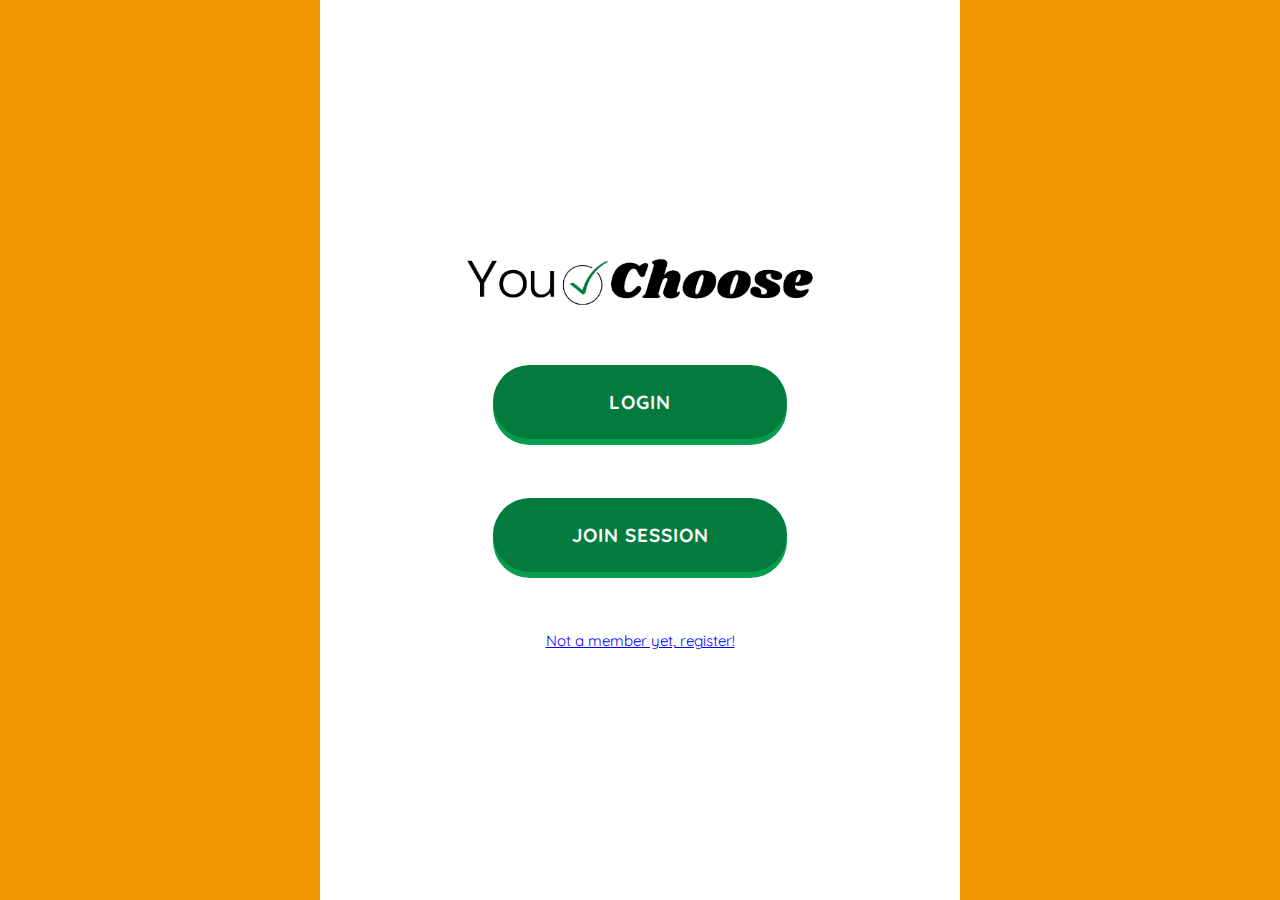
<file: index.html>
<!DOCTYPE html>
<html lang="en">
  <head>
    <meta charset="UTF-8" />
    <meta name="viewport" content="width=device-width, initial-scale=1.0" />
    <link rel="stylesheet" href="./css/styles.css" />
    <title>Home</title>
  </head>

  <body class="index-body">
    <main>
      <a class="logo-link" href="./index.html"
        ><img class="logo" src="images/logo.png" alt="Website logo"
      /></a>
      <a href="./login.html" class="login-button common-button"> Login </a>
      <a href="./join.html" class="join-button common-button"> Join Session </a>
      <a href="./register.html" class="register-link">
        Not a member yet, register!
      </a>
    </main>
  </body>
</html>
</file>
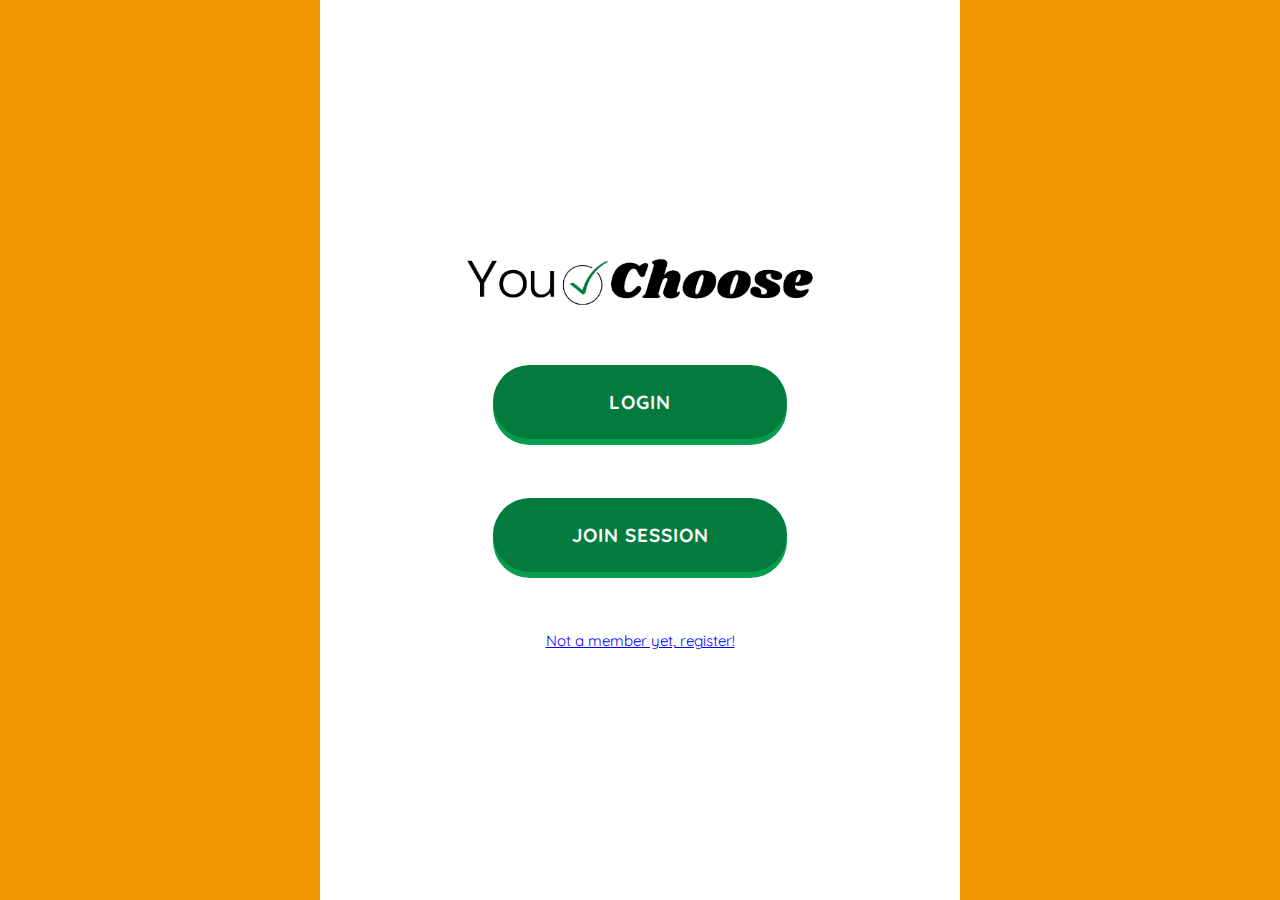
<file: admin-dashboard.html>
<!DOCTYPE html>
<html lang="en">
  <head>
    <meta charset="UTF-8" />
    <meta name="viewport" content="width=device-width, initial-scale=1.0" />
    <link rel="stylesheet" href="./css/styles.css" />
    <script src="js/verifyAccess.js" type="module"></script>
    <title>Dashboard</title>
  </head>

  <body class="admin-dashboard-body">
    <main>
      <div class="admin-dropdown">
        <!-- <a class="admin-button"> -->
        <img src="images/user-button.png" alt="User logo" />
        <div class="dropdown-content">
          <a class="dashboard-button" href="./admin-dashboard.html">
            Dashboard
          </a>
          <a class="logout-button"> Logout </a>
        </div>
      </div>

      <a class="logo-link" href="./index.html"
        ><img class="logo" src="images/logo.png" alt="Website logo"
      /></a>

      <div class="dashboard-buttons">
        <a
          href="./admin-session-info.html"
          class="start-session-button common-button"
        >
          Start Session
        </a>
        <a href="./join.html" class="join-session common-button">
          Join Session
        </a>
        <a href="./past-results.html" class="past-results common-button">
          Past Results
        </a>
      </div>
    </main>
  </body>
</html>
</file>
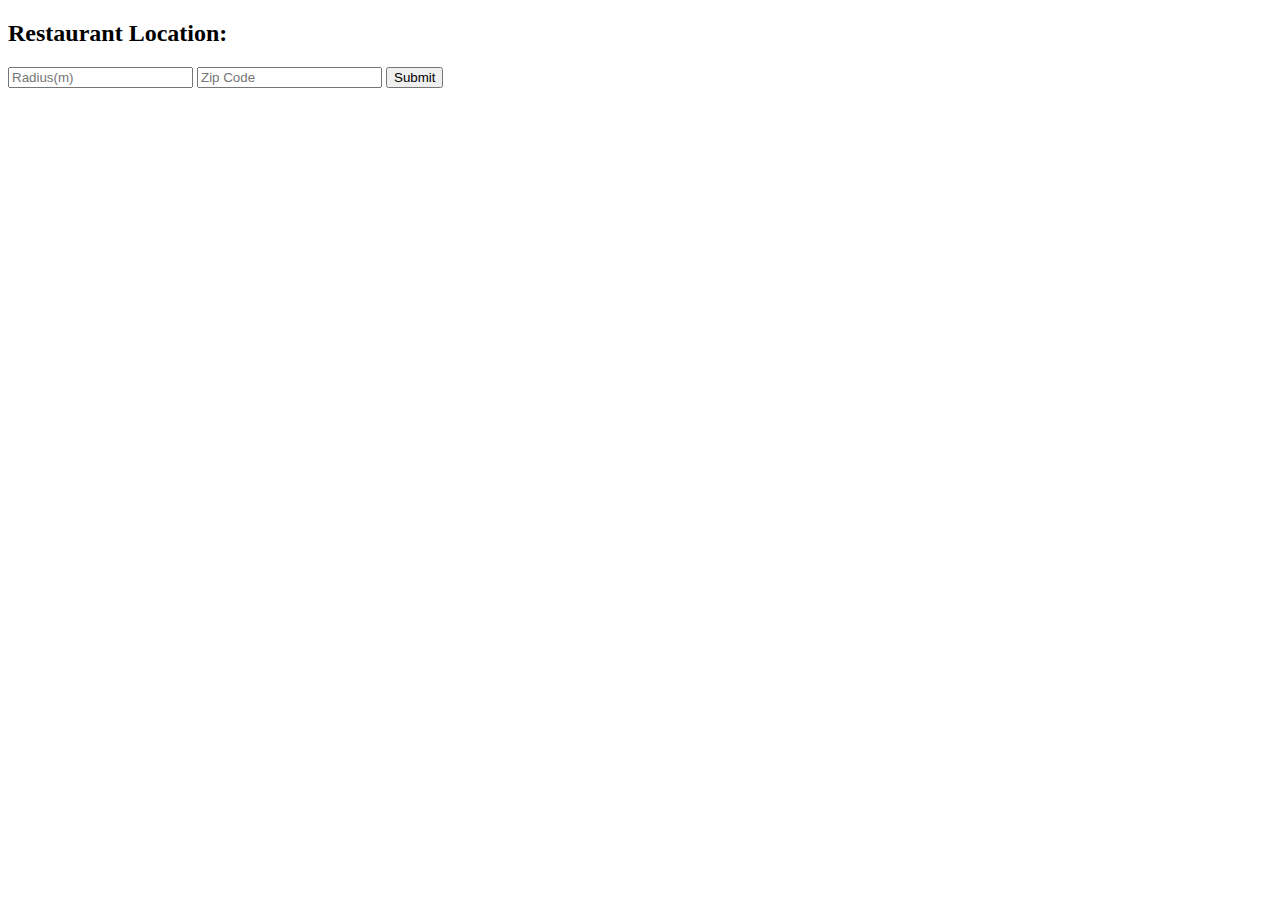
<file: admin-options.html>
<!DOCTYPE html>
<html lang="en">
  <head>
    <meta charset="UTF-8" />
    <meta name="viewport" content="width=device-width, initial-scale=1.0" />
    <title>???</title>
  </head>

  <body>
    <form>
      <!-- This will have either the radius or zip code -->
      <h2>Restaurant Location:</h2>
      <input type="text" id="radius" name="radius" placeholder="Radius(m)" />
      <input type="text" id="zip-code" name="zip-code" placeholder="Zip Code" />
      <input type="submit" value="Submit" />
    </form>
  </body>
</html>
</file>
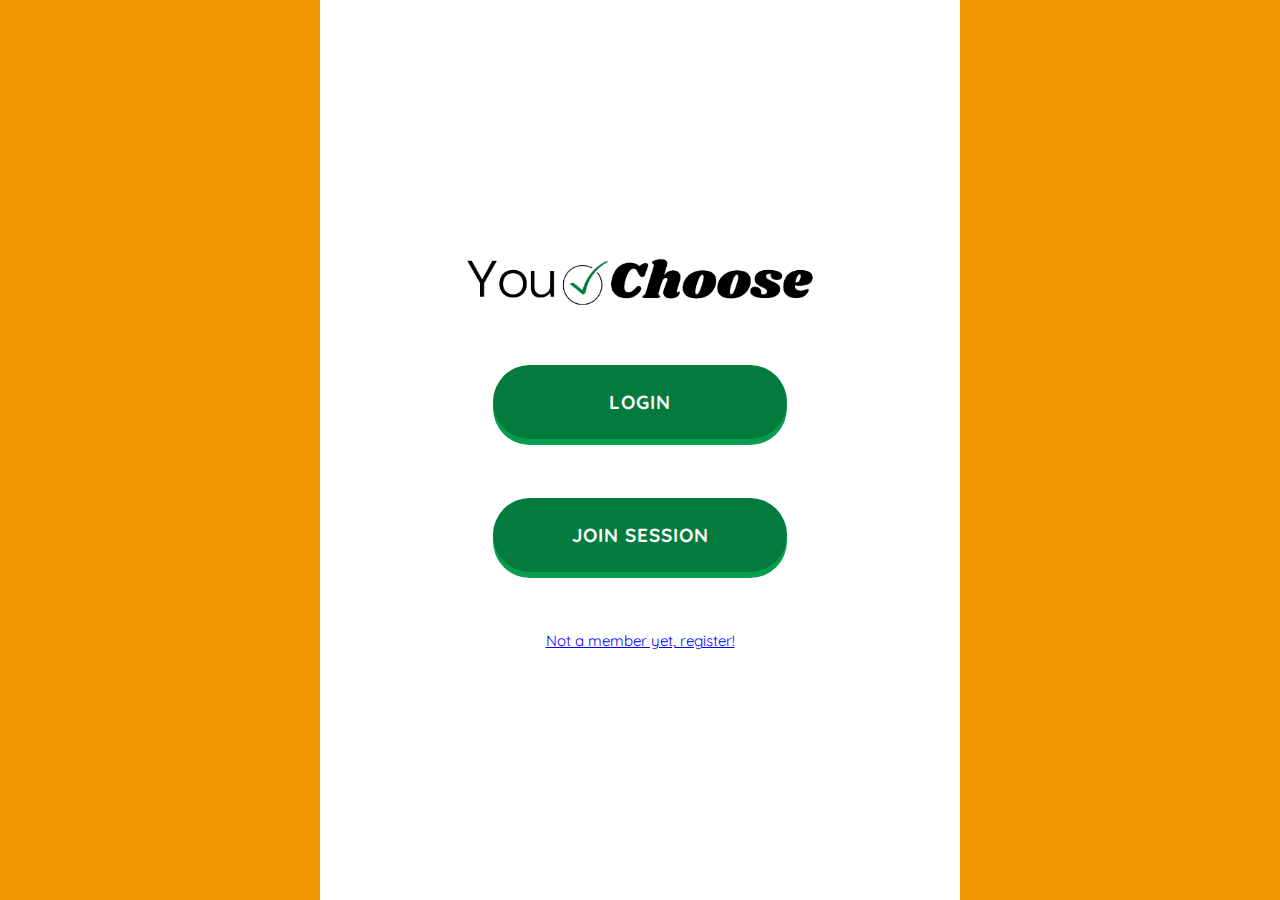
<file: admin-session-info.html>
<!-- This page is for the admin to choose options before starting a session -->
<!DOCTYPE html>
<html lang="en">
  <head>
    <meta charset="UTF-8" />
    <meta name="viewport" content="width=device-width, initial-scale=1.0" />
    <link rel="stylesheet" href="./css/styles.css" />
    <script src="js/verifyAccess.js" type="module"></script>
    <script src="js/startSession.js" type="module"></script>
    <title>Session Info</title>
  </head>

  <body class="admin-session-info-body">
    <main>
      <a href="./admin-dashboard.html" class="back-button"><img src="images/back.png" alt="Back button"></a>

      <div class="admin-dropdown">
        <!-- <a class="admin-button"> -->
        <img src="images/user-button.png" alt="User logo" />
        <div class="dropdown-content">
          <a class="dashboard-button" href="./admin-dashboard.html">
            Dashboard
          </a>
          <a class="logout-button"> Logout </a>
        </div>
      </div>

      <a class="logo-link" href="./index.html"
        ><img class="logo" src="images/logo.png" alt="Website logo"
      /></a>
      <form id="start-session">
        <!-- This will have either the radius or zip code -->
        <h2>Restaurant Location:</h2>
        <!-- Commenting this out for now because we only have handling for lat/lon -->
        <!-- <label for="zip-code">Zip Code</label>
        <input
          type="text"
          id="zip-code"
          name="zip-code"
          placeholder="Zip Code"
        /> -->
        <label for="radius">How many miles away can it be?</label>
        <input
          type="number"
          id="radius"
          name="radius"
          placeholder="5"
          min="1"
        />
        <div id="btn-wrapper">
          <input type="submit" class="button-reuse" value="Start Session" />
        </div>
        <p>
          We will look for restaurants in your current location. Make sure to
          click "allow" when a popup requests to use your location.
        </p>
      </form>
    </main>
  </body>
</html>
</file>
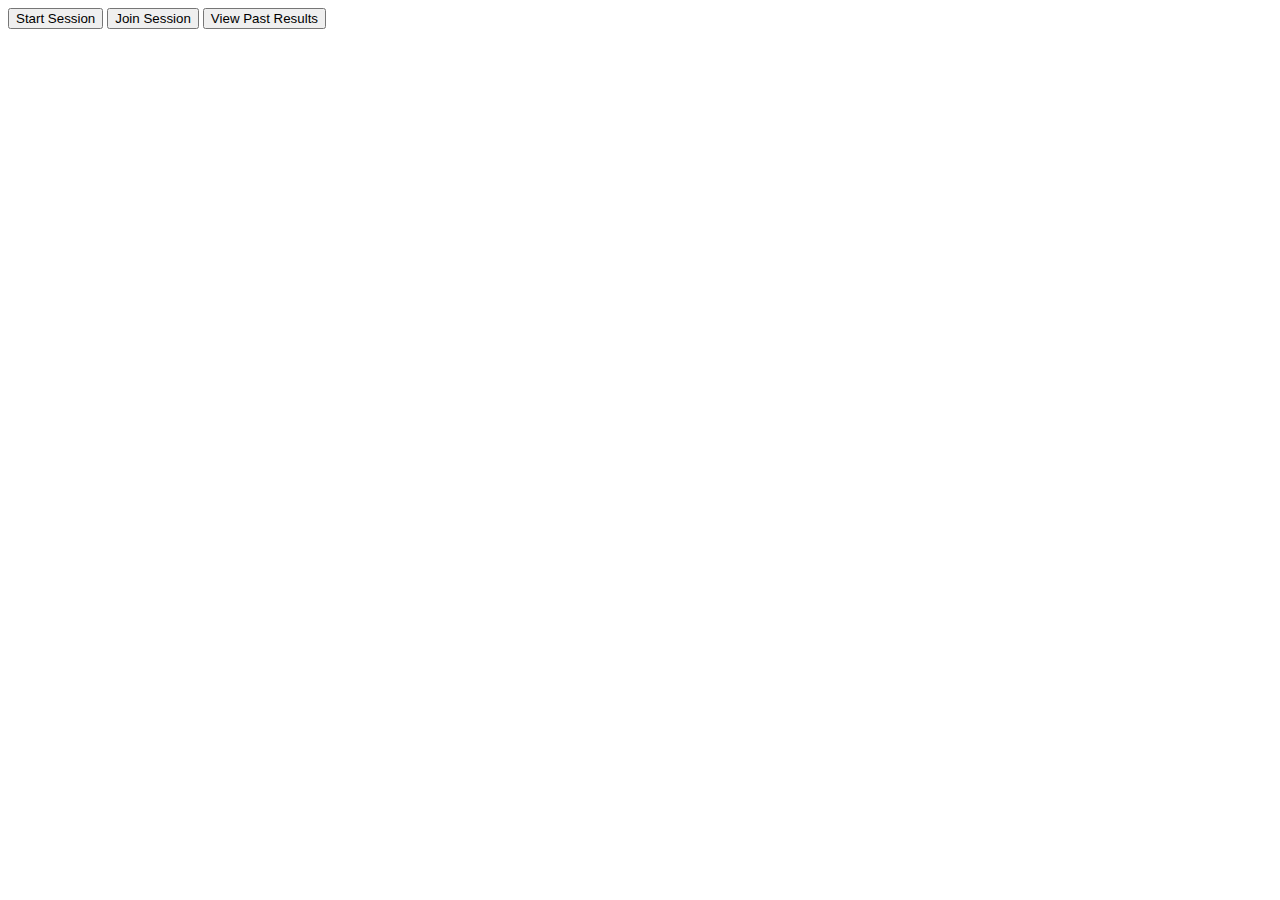
<file: admin-setup.html>
<!DOCTYPE html>
<html lang="en">

<head>
    <meta charset="UTF-8">
    <meta name="viewport" content="width=device-width, initial-scale=1.0">
    <title>???</title>
</head>

<body>

    <button>Start Session</button>
    <button>Join Session</button>
    <button>View Past Results</button>

</body>

</html>
</file>
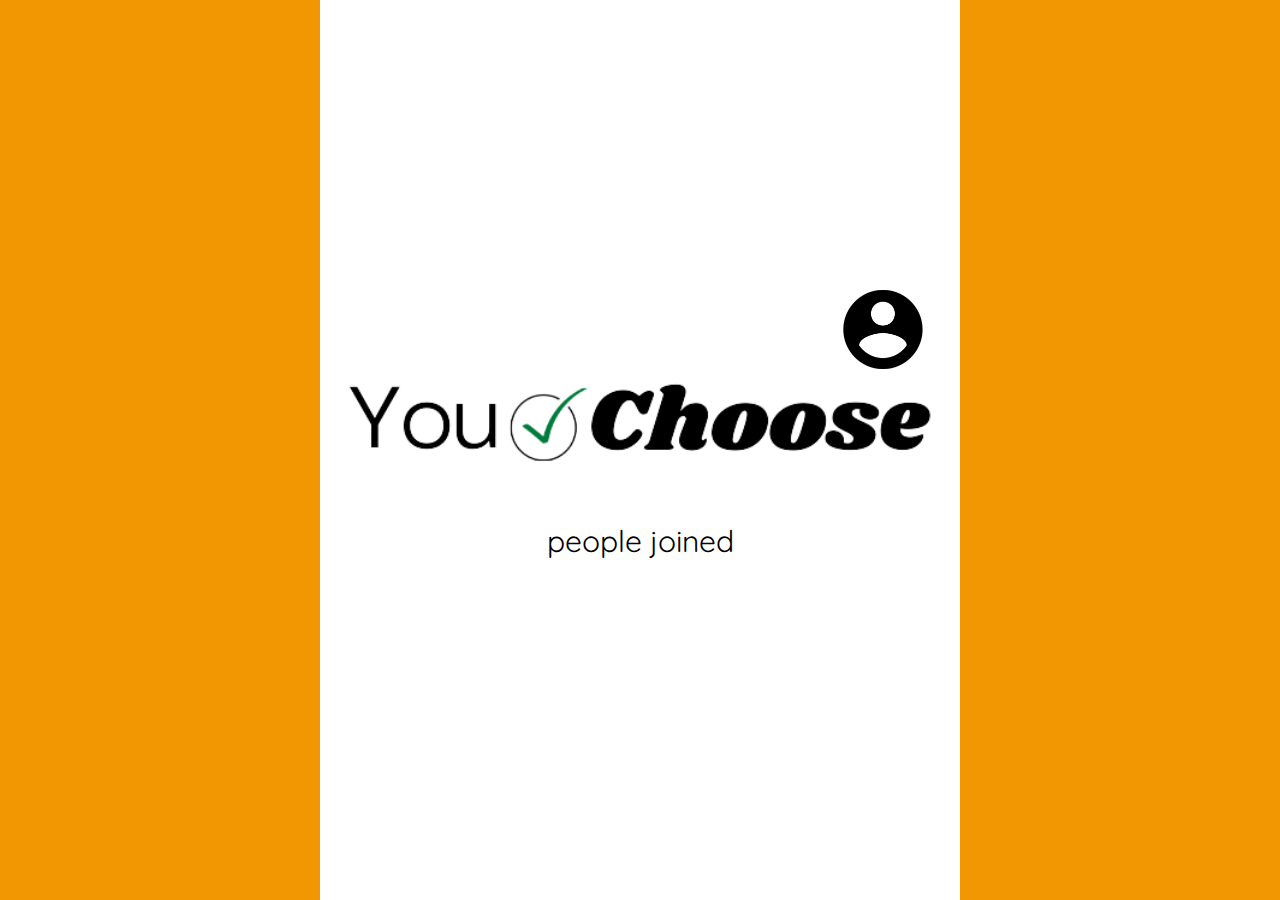
<file: choice.html>
<!DOCTYPE html>
<html lang="en">
  <head>
    <meta charset="UTF-8" />
    <meta http-equiv="X-UA-Compatible" content="IE=edge" />
    <meta name="viewport" content="width=device-width, initial-scale=1.0" />
    <title>Restaurant Details</title>
    <link rel="stylesheet" href="./css/styles.css" />
    <link rel="stylesheet" href="./css/timer.css" />
    <script src="js/room.js" type="module"></script>
  </head>

  <body>
    <main>
      <div class="admin-code-body">
        <div class="admin-dropdown">
          <img src="images/user-button.png" alt="User logo" draggable="false" />
          <div class="dropdown-content">
            <a class="dashboard-button" href="./admin-dashboard.html">
              Dashboard
            </a>
            <a class="logout-button"> Logout </a>
          </div>
        </div>
        <a class="logo-link" href="./index.html"
        ><img class="logo" src="images/logo.png" alt="Website logo"
      /></a>

        <p id="admin-code" class="admin-code"></p>

        <p id="people-joined"><span id="userCount"></span> people joined</p>

        <input type="hidden" value="Start" class="button-reuse" id="start" />
      </div>

      <section class="hidden" id="restaurant-info-wrapper">

        <a href="./index.html" class="logo-link"
          ><img
            class="logo"
            src="images/logo.png"
            alt="Website logo"
            draggable="false"
        /></a>
        <div class="timer-wrapper"><div class="timer"></div></div>
        <h2 id="restaurant-name" class="restaurant-name">Restaurant</h2>
        <div id="restaurant-info"></div>
        <div class="options">
          <button class="btn-image" id="like">
            <img
              src="./images/star.png"
              alt="Happy Face Icon"
              draggable="false"
            />
          </button>
          <button class="btn-image" id="dislike">
            <img
              src="./images/meh.png"
              alt="Happy Face Icon"
              draggable="false"
            />
          </button>
        </div>
      </section>

      <div id="waiting-screen" class="hidden">
        <!-- some code to show we are waiting -->
        <p class="waiting-text">Waiting...</p>
        <div class="load-container">
          <div class="loader">
            <div class="loader-shap"></div>
            <div class="loader-shap"></div>
            <div class="loader-shap"></div>
          </div>
        </div>
      </div>

      <div id="results-wrapper" class="hidden">
        <div class="admin-dropdown">
          <img src="images/user-button.png" alt="User logo" />
          <div class="dropdown-content">
            <a class="dashboard-button" href="./admin-dashboard.html">
              Dashboard
            </a>
            <a class="logout-button"> Logout </a>
          </div>
        </div>
        <a class="logo-link" href="./index.html"
        ><img class="logo" src="images/logo.png" alt="Website logo"
      /></a>

        <h2>Your Top 3</h2>
        <ol id="results"></ol>

        <input
          type="hidden"
          value="Save Results"
          class="button-reuse"
          id="saveResults"
        />
      </div>
    </main>
  </body>
</html>
</file>
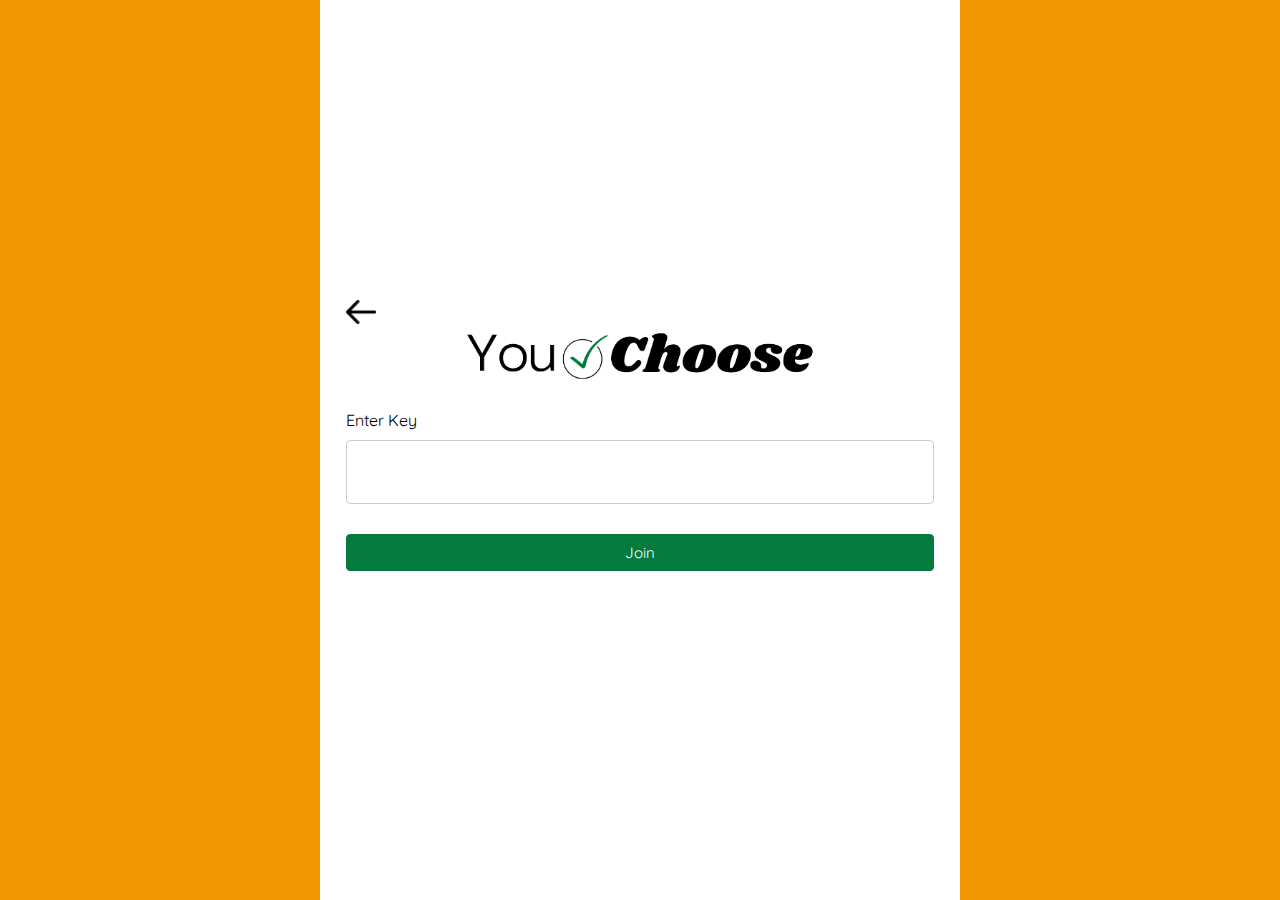
<file: join.html>
<!DOCTYPE html>
<html lang="en">
  <head>
    <meta charset="UTF-8" />
    <meta name="viewport" content="width=device-width, initial-scale=1.0" />
    <link rel="stylesheet" href="./css/styles.css" />
    <title>Join</title>
    <script src="js/join.js" type="module"></script>
  </head>

  <body class="join-body">
    <main>
      <a href="./admin-dashboard.html" class="back-button"><img src="images/back.png" alt="Back button"></a>
      <div class="admin-dropdown">
        <!-- <a class="admin-button"> -->
        <img src="images/user-button.png" alt="User logo" />
        <div class="dropdown-content">
          <a class="dashboard-button" href="./admin-dashboard.html">
            Dashboard
          </a>
          <a class="logout-button"> Logout </a>
        </div>
      </div>

      <a class="logo-link" href="./index.html"
        ><img class="logo" src="images/logo.png" alt="Website logo"
      /></a>

      <form id="join">
        <label for="enter-key">Enter Key</label>
        <input type="text" id="enter-key" pattern="[0-9]+" />
        <!-- <input type="number" id="enter-key"/> -->
        <input type="submit" class="button-reuse" value="Join" />
      </form>
    </main>
  </body>
</html>
</file>
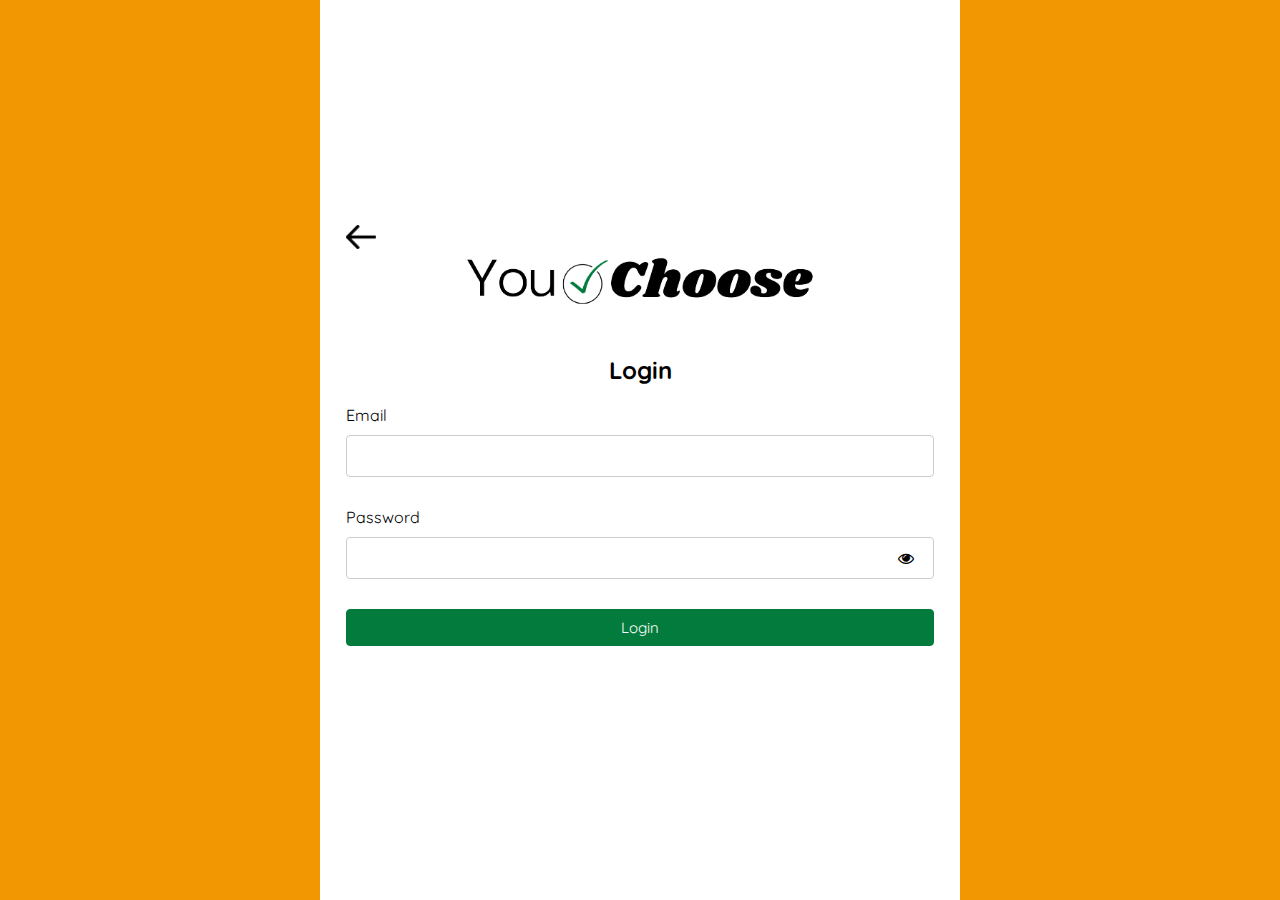
<file: login.html>
<!DOCTYPE html>
<html lang="en">
  <head>
    <meta charset="UTF-8" />
    <meta name="viewport" content="width=device-width, initial-scale=1.0" />
    <link rel="stylesheet" href="./css/styles.css" />
    <link
      rel="stylesheet"
      href="https://cdnjs.cloudflare.com/ajax/libs/font-awesome/4.7.0/css/font-awesome.min.css"
    />
    <script src="js/login.js" type="module"></script>
    <title>Login</title>
  </head>

  <body class="login-body">
    <main>
      <a href="./admin-dashboard.html" class="back-button"><img src="images/back.png" alt="Back button"></a>

      <a class="logo-link" href="./index.html"
        ><img class="logo" src="images/logo.png" alt="Website logo"
      /></a>
      <h2>Login</h2>
      <form id="login">
        <label for="email">Email</label>
        <input
          name="email"
          type="email"
          id="email"
          pattern="[a-z0-9._%+-]+@[a-z0-9.-]+\.[a-z]{2,}$"
          required
        />
        <label for="password">Password</label>
        <div class="button-inside">
          <input
            name="password"
            type="password"
            id="password"
            pattern="[A-Za-z0-9].{5,}"
            title="At least 5 characters."
            required
          />
          <button type="button" class="btn show-pass">
            <i class="fa fa-eye" id="pswrd"></i>
          </button>
        </div>
        <div id="message" class="hidden">
          <h4>Password must have at least five characters.</h4>
        </div>
        <input type="submit" value="Login" class="button-reuse" />
      </form>

    </main>
  </body>
</html>
</file>
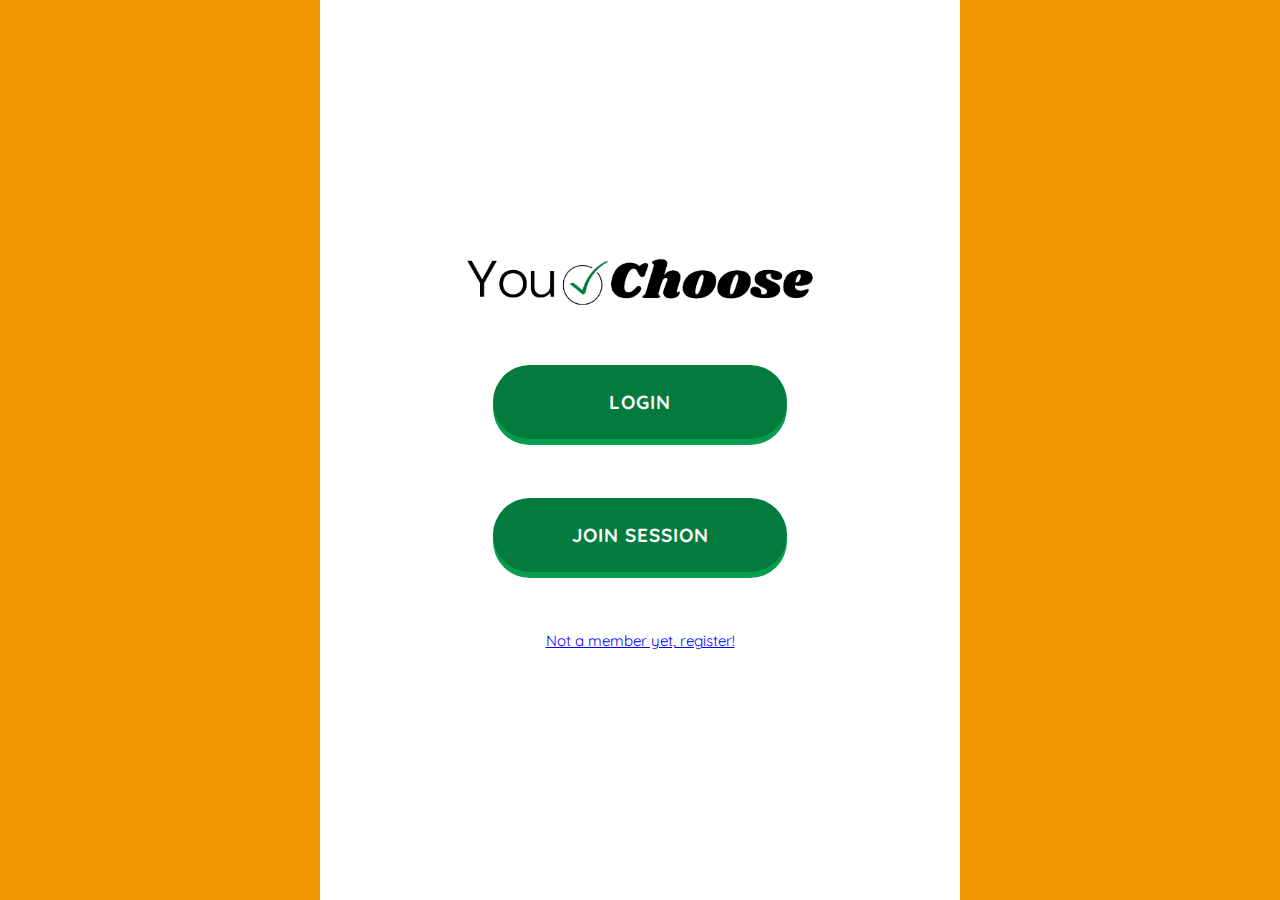
<file: past-results.html>
<!DOCTYPE html>
<html lang="en">
  <head>
    <meta charset="UTF-8" />
    <meta http-equiv="X-UA-Compatible" content="IE=edge" />
    <meta name="viewport" content="width=device-width, initial-scale=1.0" />
    <title>Past Results</title>
    <link rel="stylesheet" href="./css/styles.css" />
    <link
      rel="stylesheet"
      href="https://cdnjs.cloudflare.com/ajax/libs/font-awesome/4.7.0/css/font-awesome.min.css"
    />
    <script src="js/verifyAccess.js" type="module"></script>
    <script src="js/pastResults.js" type="module"></script>
  </head>

  <body>
    <main id="past-results-main">
      <a href="./admin-dashboard.html" class="back-button"><img src="images/back.png" alt="Back button"></a>

      <div class="admin-dropdown">
        <!-- <a class="admin-button"> -->
        <img src="images/user-button.png" alt="User logo" />
        <div class="dropdown-content">
          <a class="dashboard-button" href="./admin-dashboard.html">
            Dashboard
          </a>
          <a class="logout-button"> Logout </a>
        </div>
      </div>
      <a class="logo-link" href="./index.html"
        ><img class="logo" src="images/logo.png" alt="Website logo"
      /></a>

      <h2>Past Results</h2>
      <section id="pastResults"></section>

    </main>
  </body>
</html>
</file>
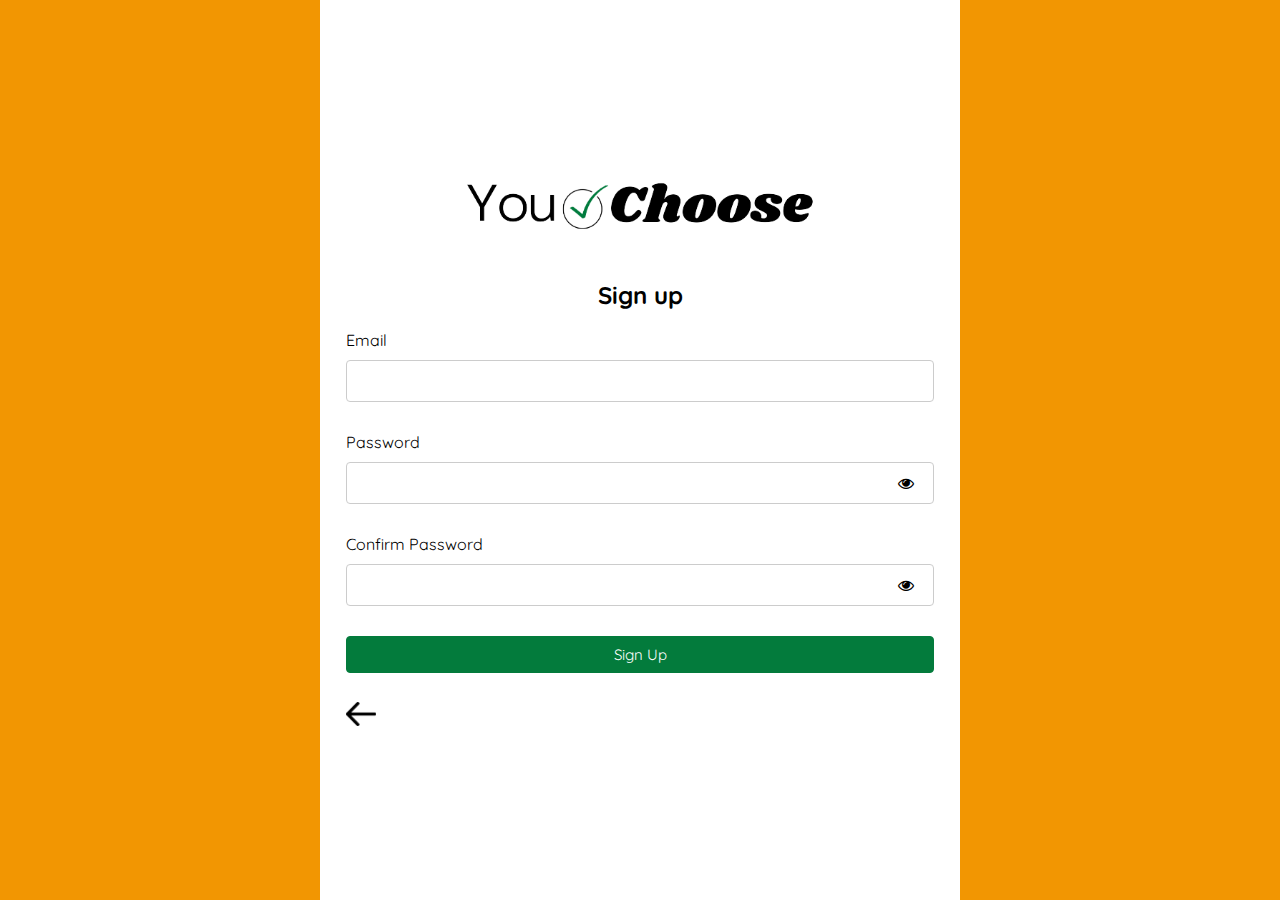
<file: register.html>
<!DOCTYPE html>
<html lang="en">
  <head>
    <meta charset="UTF-8" />
    <meta name="viewport" content="width=device-width, initial-scale=1.0" />
    <link rel="stylesheet" href="./css/styles.css" />
    <script src="js/register.js" type="module"></script>
    <link
      rel="stylesheet"
      href="https://cdnjs.cloudflare.com/ajax/libs/font-awesome/4.7.0/css/font-awesome.min.css"
    />
    <title>Register</title>
  </head>

  <body class="register-body">
    <main>
      <a class="logo-link" href="./index.html"
        ><img class="logo" src="images/logo.png" alt="Website logo"
      /></a>

      <h2>Sign up</h2>

      <form id="register">
        <label for="email">Email</label>
        <input
          type="email"
          name="name"
          id="email"
          pattern="[a-z0-9._%+-]+@[a-z0-9.-]+\.[a-z]{2,}$"
          required
        />
        <label for="password">Password</label>
        <div class="button-inside">
          <input
            type="password"
            name="password"
            id="password"
            pattern="[A-Za-z0-9].{5,}"
            title="At least 5 characters."
          />
          <button type="button" class="btn show-pass">
            <i class="fa fa-eye" id="pswrd"></i>
          </button>
        </div>
        <label for="confirmPassword">Confirm Password</label>
        <div class="button-inside">
          <input
            type="password"
            name="confirmPassword"
            id="confirmPassword"
            pattern="[A-Za-z0-9].{5,}"
            title="At least 5 characters."
            required
          />
          <button type="button" class="btn show-pass">
            <i class="fa fa-eye" id="confirmPswrd"></i>
          </button>
        </div>

        <div id="message" class="hidden">
          <h4>Password must have at least five characters.</h4>
        </div>
        <input type="submit" value="Sign Up" class="button-reuse" />
      </form>

      <a href="./admin-dashboard.html" class="back-button"><img src="images/back.png" alt="Back button"></a>
    </main>
  </body>
</html>
</file>
<file: css/styles.css>
@import url("https://fonts.googleapis.com/css2?family=Chivo:ital@1&family=Quicksand&display=swap");

:root {
  --black: #293241;
  --salmon: #f08b72;
  --ice-blue: #ffffff;
  --dark-green: #037b3c;
  --dark-green-hover: #069d4f;
  --orange: #f29602;
}

* {
  box-sizing: border-box;
}

body,
input {
  font-family: "Quicksand", sans-serif;
}

.hidden {
  display: none;
}

/* You choose logo */
.logo {
  width: 100%;
  display: block;
  margin: 0 auto 30px auto;
}

a.logo-link {
  min-width: 200px;
  width: 65%;
  max-width: 350px;
  margin: 0 auto;
}

.you-choose-h1 a {
  color: var(--orange);
}

body {
  padding: 0;
  margin: 0;
  max-width: 100%;
}

html {
  padding: 0;
  margin: 0;
}

main {
  background-color: var(--ice-blue);
  border-top: 30px solid var(--orange);
  border-bottom: 30px solid var(--orange);
  min-height: 100vh;
  display: flex;
  flex-direction: column;
  justify-content: center;
  padding: 4%;
}

.options {
  display: flex;
  justify-content: space-evenly;
  margin-top: 25px;
}

.btn-image {
  min-width: 125px;
  max-width: 200px;
  background-color: transparent;
  border: transparent;
}

.btn-image img {
  width: 90%;
}

.result {
  display: flex;
}

.btn {
  background-color: transparent;
  border: none;
  color: black;
  padding: 12px 16px;
  font-size: 16px;
  cursor: pointer;
}

/* Admin dropdown */
.admin-dropdown img {
  cursor: pointer;
  max-width: 80px;
  float: right;
  width: 20%;
  margin-right: 2%;
}

.admin-dropdown {
  position: relative;
  /* float: right; */
}

.dropdown-content {
  display: none;
  position: absolute;
  background-color: #f9f9f9;
  min-width: 160px;
  box-shadow: 0px 8px 16px 0px rgba(0, 0, 0, 0.2);
  z-index: 1;
  top: 80px;
  right: 0;
  border-radius: 4px;
}

.dropdown-content a:hover {
  background-color: #f1f1f1;
}

.dropdown-content a {
  display: block;
  padding: 20px;
  cursor: pointer;
}

.admin-dropdown:hover .dropdown-content {
  display: block;
}

/* Reuseable button */
.button-reuse {
  color: white;
  display: block;
  width: 100%;
  padding: 0.5rem 1rem 0.5rem 1rem;
  font-size: 15px;
  cursor: pointer;
  margin-bottom: 1.8rem;
  background-color: var(--dark-green);
  border-color: var(--dark-green);
}

section.top ul {
  list-style-type: none;
  padding: 0;
  margin: 0;
}

/* All links */
a {
  text-decoration: none;
  color: black;
}

/* a:visited {
  color: black;
} */

.register-link {
  color: blue;
  text-decoration: underline;
  text-align: center;
  margin-top: 30px;
  font-size: 15px;
}

/* Back-button */
.back-button img {
  max-width: 30px;
  display: inline-block;
  font-size: 1rem;
  text-align: center;
  margin: 0 auto;
  float: left;
}

/* General Buttons */
.common-button {
  width: 60%;
  border-radius: 40px;
  padding: 25px 0 25px 0;
  display: block;
  text-align: center;
  margin: 20px auto 20px auto;
  text-transform: uppercase;
  letter-spacing: 1px;
  font-weight: 700;
  font-size: 19px;
  outline: none;
  position: relative;
  background: var(--dark-green);
  color: #fff;
  box-shadow: 0 6px var(--dark-green-hover);
  background-color: var(--dark-green);
}

.common-button:hover {
  box-shadow: 0 4px var(--dark-green);
  top: 2px;
}

.start-session-button {
  margin-top: 40px;
}

/* Index */
/* .login-button {
  margin: 20% auto auto auto;
}

.join-button {
  margin: 10% auto auto auto;
} */

.index-body h2 {
  text-align: center;
  max-width: 80%;
  margin: 20% auto 0px auto;
}

/* Register and login*/
input {
  width: 100%;
  padding: 12px 20px;
  display: block;
  border: 1px solid #ccc;
  border-radius: 4px;
  box-sizing: border-box;
  margin: 10px auto 30px auto;
}

h2 {
  text-align: center;
}

#message h4 {
  /* margin: 0; */
  margin-bottom: 2rem;
}

.button-inside {
  position: relative;
  margin-bottom: 10px;
}

.show-pass {
  position: absolute;
  right: 18px;
  top: -5px;
  border: none;
  width: 20px;
  padding: 2px;
}

/* .register-body, .login-body {
 margin: 1rem 0px 0px 1rem;
} */

.register-body button,
.login-body button {
  /* Button won't go to center */
  margin: 1rem auto 0px auto;
}

/* Join */
.join-body input#enter-key {
  font-size: 30px;
  text-align: center;
}

.join-body label {
  margin-left: auto;
  margin-right: auto;
}

/* Admin Session */
#admin-code {
  font-size: 65px;
  max-width: 100%;
  text-align: center;
  margin: 5% 0px 10% 0px;
}

#people-joined {
  font-size: 30px;
  margin-bottom: 50px;
  text-align: center;
}

.admin-code-body .button-reuse {
  padding-top: 20px;
  padding-bottom: 20px;
  max-width: 85%;
  margin-left: auto;
  margin-right: auto;
  font-size: 28px;
}

/* Choice */
#restaurant-info {
  text-align: center;
}

#restaurant-info p {
  margin: 0;
}

.restaurant-name {
  font-size: 2em;
}

#restaurant-info div {
  display: flex;
  flex-direction: column;
  /* justify-content: space-between; */
  align-items: center;
  max-width: 50%;
  margin: 0 auto;
}

#restaurant-info h3 {
  margin: 0 0 8px;
  font-size: 1.3rem;
  text-align: center;
}

#restaurant-info ul {
  font-size: 1.1rem;
  list-style-type: none;
  padding-left: 0;
  margin-top: 0;
  margin-bottom: 0;
}

#restaurant-info ul li {
  line-height: 30px;
  text-align: center;
}

/* Results */

ol#results {
  list-style: none;
  font-size: 20px;
  counter-reset: my-awesome-counter;
  display: flex;
  flex-direction: column;
  row-gap: 15px;
  padding: 0;
  width: 80%;
  margin: 30px 15% 50px;
}

ol#results li {
  counter-increment: my-awesome-counter;
  padding: 0 0 0 0.5em;
  /*   line-height: 2.5rem; */
}

ol#results li::marker {
  content: counter(my-awesome-counter) ".";
  color: var(--orange);
  font-weight: bold;
  font-size: 1.5rem;
}

/* Alert Message */
.alert {
  background-color: var(--dark-green);
  border: 2px solid var(--dark-green);
  border-radius: 4px;
  display: flex;
  justify-content: space-between;
  margin: 0.25em 0.5em 1em;
  padding: 0 0.5em;
  color: white;
}

.add-alert {
  max-width: 500px;
  margin: 10px auto 0;
}

.alert p {
  margin: 10px;
}

.alert button {
  margin: 0 10px;
  padding: 0;
  background-color: transparent;
  color: white;
  border: none;
  cursor: pointer;
}

/* Past Results */

#past-results-main {
  height: auto;
}

#pastResults {
  display: grid;
  grid-template-columns: 1fr;
  grid-gap: 0.35rem;
  margin-bottom: 20px;
}

.result {
  display: grid;
  grid-template-columns: auto auto;
  border: 2px solid black;
  background-color: white;
  padding: 1rem;
  border-radius: 10px;
}

.result button {
  background-color: var(--salmon);
  justify-self: right;
  border-radius: 5px;
  grid-column: 2;
  height: 80%;
}

.result h3 {
  grid-row: 1;
}

.result ol {
  padding: 0;
  list-style-position: inside;
  grid-column: 1/3;
}

/* Medium view */
@media only screen and (min-width: 32.5rem) {
  main {
    border: none;
  }

  body {
    max-width: 80%;
    margin: auto;
    /* Why isn't this working */
    background-color: var(--orange);
  }

  .common-button {
    width: 50%;
  }

  html {
    height: 100vh;
  }

  .common-button {
    margin: 5% auto;
  }

  /* Admin Session */
  #admin-code {
    font-size: 85px;
  }

  /* Choice */
  #restaurant-info div {
    /* flex-direction: row; */
  }

  #restaurant-info h3 {
    margin: 0;
  }

  #restaurant-info ul li {
    /* text-align: right; */
  }

  /* Results */
  ol#results {
    width: 50%;
    margin-left: 33%;
  }

  ol#results li::marker {
    font-size: 1.8rem;
  }
}

/* Large view */
@media only screen and (min-width: 64rem) {
  body {
    max-width: 50%;
  }

  .common-button {
    width: 50%;
  }
  .button-reuse {
    /* max-width: 40%; */
    margin-left: auto;
    margin-right: auto;
  }

  /* Admin Session */
  #admin-code {
    font-size: 100px;
  }

  /* Choice */

  /* Results */
  ol#results {
    width: 60%;
    margin-left: 28%;
  }
}
</file>
<file: css/timer.css>
.timer-wrapper {
  box-sizing: content-box;
  background-color: rgb(44, 44, 44);
  width: 80%;
  max-width: 300px;
  height: 50px;
  margin: 0 auto;
  display: flex;
  align-items: center;
  border: 5px solid rgb(0, 0, 0);
}

.timer {
  background-color: green;
  height: 50px;
  width: 0%;
}

.moving-timer {
  width: 100%;
  transition: width linear 9s;
}

.load-container {
  display: flex;
  justify-content: center;
  align-items: center;
}

.loader {
  display: flex;
  align-items: center;
}

.loader-shap {
  width: 2rem;
  height: 2rem;
  background-color: #09804e;
  margin: 1rem;
  border-radius: 50%;
  animation: load_shap 1.2s ease infinite;
}

.loader-shap:nth-child(1) {
  animation-delay: 0.2s;
}

.loader-shap:nth-child(2) {
  animation-delay: 0.4s;
}

.loader-shap:nth-child(3) {
  animation-delay: 0.6s;
}

@keyframes load_shap {
  50% {
    transform: translateY(-50%);
    border-bottom: 16px solid #088530;
    box-shadow: 0 8rem 2rem rgba(0, 107, 102, 0.137);
  }
}

.waiting-text {
  font-size: 2em;
  text-align: center;
  color: #09804e;
}
</file>
